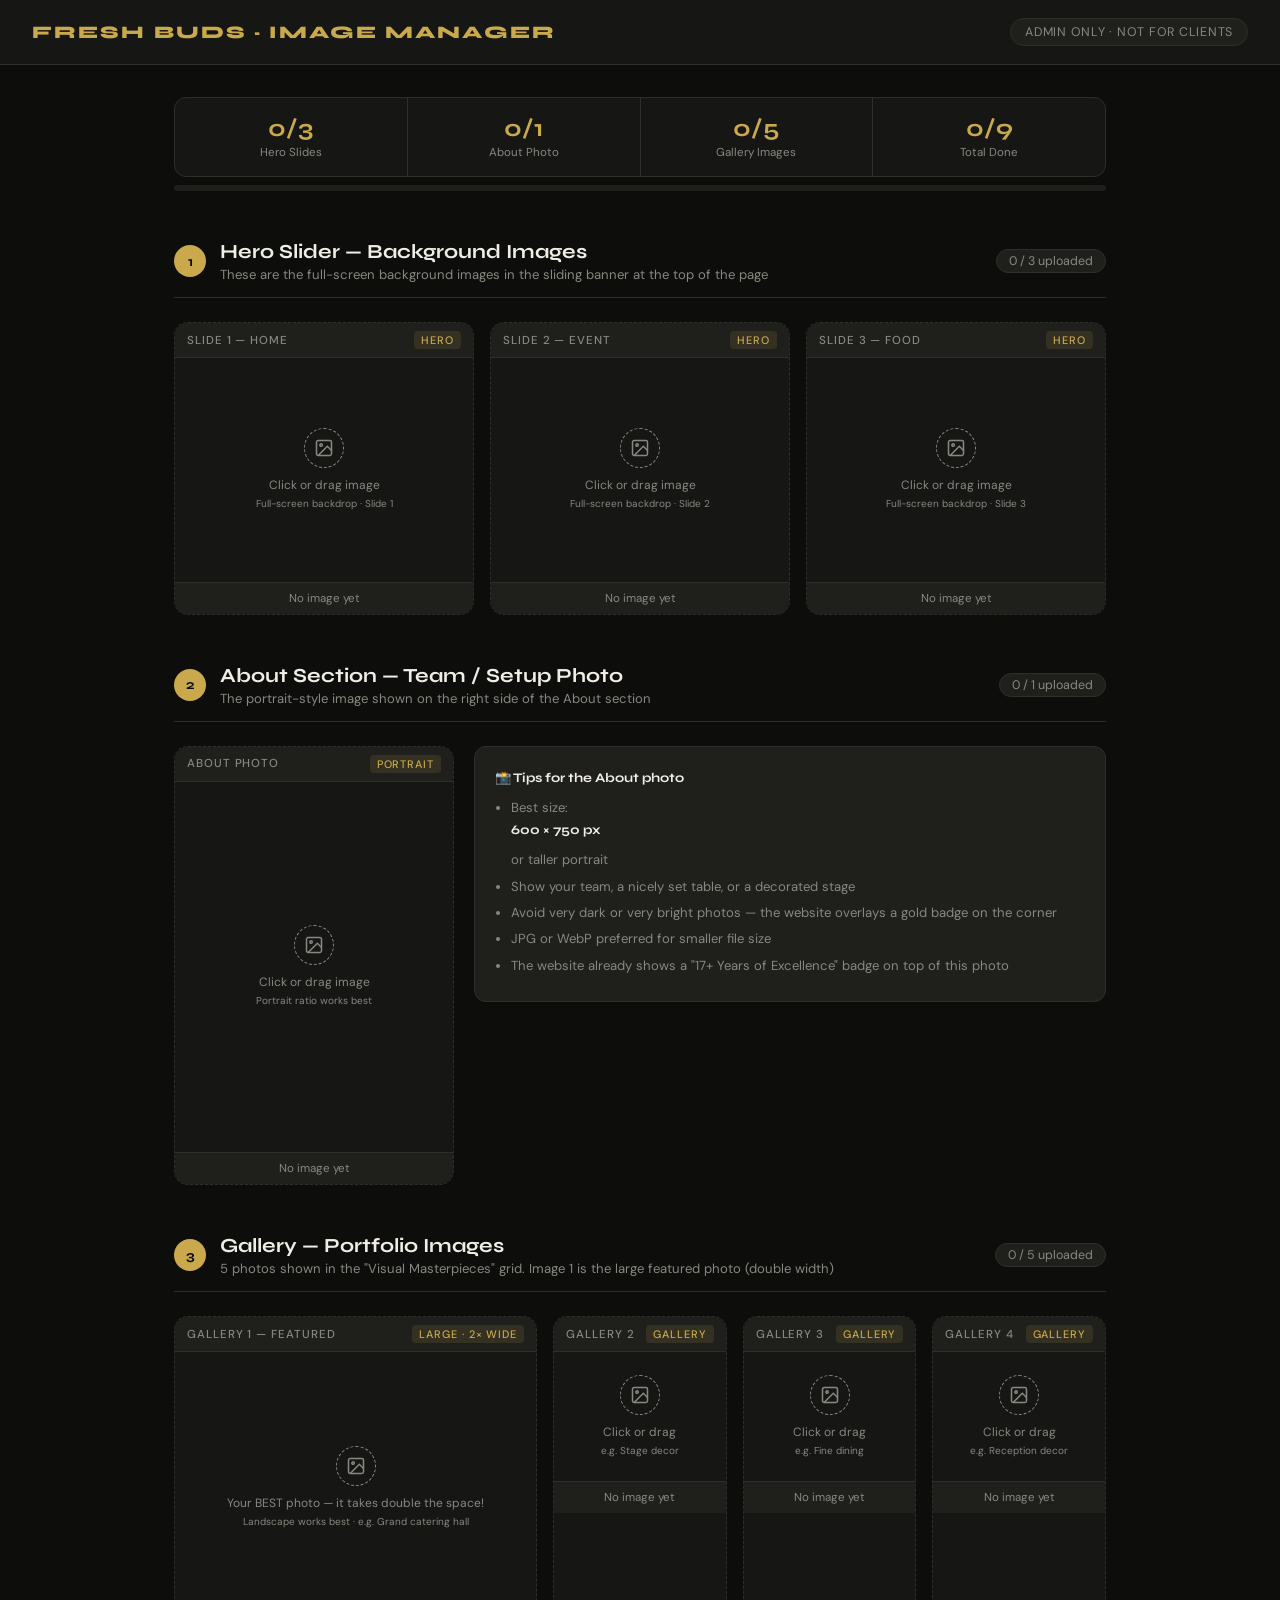
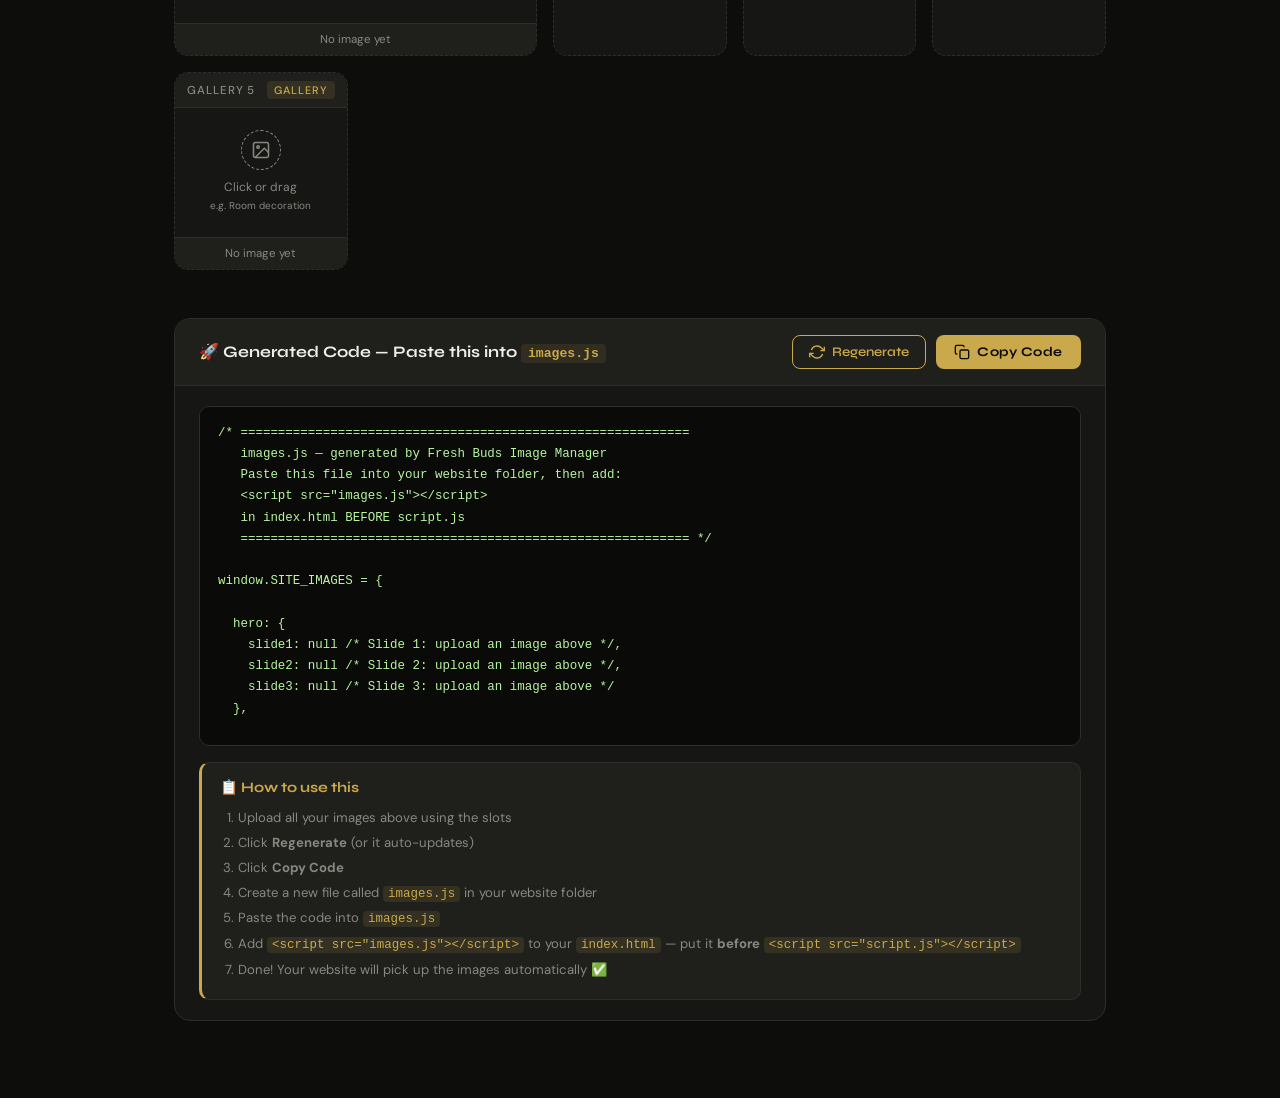
<file: admin-image-manager.html>
<!DOCTYPE html>
<html lang="en">
<head>
  <meta charset="UTF-8" />
  <meta name="viewport" content="width=device-width, initial-scale=1.0" />
  <title>Fresh Buds — Image Manager (Admin)</title>
  <link href="https://fonts.googleapis.com/css2?family=Syne:wght@400;600;700;800&family=DM+Sans:wght@300;400;500&display=swap" rel="stylesheet" />
  <style>
    *, *::before, *::after { box-sizing: border-box; margin: 0; padding: 0; }

    :root {
      --gold:      #C9A94B;
      --gold-dark: #a08530;
      --bg:        #0d0d0b;
      --surface:   #161614;
      --surface2:  #1f1f1c;
      --border:    #2e2e2a;
      --text:      #f0ede6;
      --muted:     #888880;
      --green:     #4caf82;
      --red:       #e05050;
    }

    body {
      font-family: 'DM Sans', sans-serif;
      background: var(--bg);
      color: var(--text);
      min-height: 100vh;
      padding: 0 0 80px;
    }

    /* ── Top bar ── */
    .topbar {
      background: var(--surface);
      border-bottom: 1px solid var(--border);
      padding: 18px 32px;
      display: flex;
      align-items: center;
      justify-content: space-between;
      position: sticky;
      top: 0;
      z-index: 100;
    }
    .topbar__logo {
      font-family: 'Syne', sans-serif;
      font-size: 1.1rem;
      font-weight: 800;
      letter-spacing: .12em;
      color: var(--gold);
    }
    .topbar__badge {
      background: var(--surface2);
      border: 1px solid var(--border);
      border-radius: 20px;
      padding: 5px 14px;
      font-size: .78rem;
      color: var(--muted);
      letter-spacing: .06em;
    }

    /* ── Layout ── */
    .wrapper {
      max-width: 980px;
      margin: 0 auto;
      padding: 0 24px;
    }

    /* ── Section heading ── */
    .admin-section {
      margin-top: 48px;
    }
    .admin-section__header {
      display: flex;
      align-items: center;
      gap: 14px;
      margin-bottom: 24px;
      padding-bottom: 14px;
      border-bottom: 1px solid var(--border);
    }
    .admin-section__num {
      width: 32px; height: 32px;
      background: var(--gold);
      color: #0a0a08;
      border-radius: 50%;
      display: flex; align-items: center; justify-content: center;
      font-family: 'Syne', sans-serif;
      font-size: .85rem;
      font-weight: 700;
      flex-shrink: 0;
    }
    .admin-section__title {
      font-family: 'Syne', sans-serif;
      font-size: 1.25rem;
      font-weight: 700;
      color: var(--text);
    }
    .admin-section__sub {
      font-size: .82rem;
      color: var(--muted);
      margin-top: 2px;
    }
    .admin-section__count {
      margin-left: auto;
      font-size: .78rem;
      color: var(--muted);
      background: var(--surface2);
      border: 1px solid var(--border);
      border-radius: 20px;
      padding: 3px 12px;
    }

    /* ── Upload slots grid ── */
    .slots {
      display: grid;
      gap: 16px;
    }
    .slots--3 { grid-template-columns: repeat(3, 1fr); }
    .slots--1 { grid-template-columns: 1fr; }
    .slots--5 { grid-template-columns: repeat(5, 1fr); }

    @media (max-width: 700px) {
      .slots--3, .slots--5 { grid-template-columns: repeat(2, 1fr); }
    }
    @media (max-width: 420px) {
      .slots--3, .slots--5 { grid-template-columns: 1fr; }
      .slots--1 { grid-template-columns: 1fr; }
    }

    /* ── Single upload slot ── */
    .slot {
      background: var(--surface);
      border: 1.5px dashed var(--border);
      border-radius: 14px;
      overflow: hidden;
      transition: border-color .25s;
      cursor: pointer;
      position: relative;
    }
    .slot:hover { border-color: var(--gold); }
    .slot.has-image { border-style: solid; border-color: var(--gold-dark); }

    .slot__label-bar {
      background: var(--surface2);
      padding: 8px 12px;
      font-size: .72rem;
      font-weight: 500;
      letter-spacing: .08em;
      color: var(--muted);
      text-transform: uppercase;
      border-bottom: 1px solid var(--border);
      display: flex;
      align-items: center;
      justify-content: space-between;
    }
    .slot__label-bar span.tag {
      background: rgba(201,169,75,.12);
      color: var(--gold);
      border-radius: 4px;
      padding: 2px 7px;
      font-size: .68rem;
    }

    .slot__drop {
      aspect-ratio: 4/3;
      display: flex;
      flex-direction: column;
      align-items: center;
      justify-content: center;
      gap: 8px;
      padding: 16px;
    }
    .slot--about .slot__drop { aspect-ratio: 3/4; }

    .slot__drop input[type="file"] {
      position: absolute; inset: 0; opacity: 0; cursor: pointer; width: 100%; height: 100%;
    }

    .slot__icon {
      width: 40px; height: 40px;
      border: 1.5px dashed var(--muted);
      border-radius: 50%;
      display: flex; align-items: center; justify-content: center;
      color: var(--muted);
      transition: border-color .2s, color .2s;
    }
    .slot:hover .slot__icon { border-color: var(--gold); color: var(--gold); }

    .slot__hint {
      font-size: .75rem;
      color: var(--muted);
      text-align: center;
      line-height: 1.5;
    }

    .slot__preview {
      width: 100%; height: 100%;
      object-fit: cover;
      display: block;
      position: absolute;
      inset: 0;
    }

    .slot__remove {
      position: absolute;
      top: 40px; right: 8px;
      width: 26px; height: 26px;
      background: rgba(224,80,80,.9);
      border: none;
      border-radius: 50%;
      color: #fff;
      cursor: pointer;
      display: none;
      align-items: center; justify-content: center;
      font-size: 14px;
      z-index: 10;
      transition: transform .15s;
    }
    .slot.has-image .slot__remove { display: flex; }
    .slot__remove:hover { transform: scale(1.1); }

    .slot__caption {
      padding: 8px 12px;
      font-size: .72rem;
      color: var(--muted);
      text-align: center;
      background: var(--surface2);
      border-top: 1px solid var(--border);
    }
    .slot.has-image .slot__caption { color: var(--green); }

    /* ── About section special layout ── */
    .about-layout {
      display: grid;
      grid-template-columns: 280px 1fr;
      gap: 20px;
      align-items: start;
    }
    @media (max-width: 620px) {
      .about-layout { grid-template-columns: 1fr; }
    }
    .about-note {
      background: var(--surface2);
      border: 1px solid var(--border);
      border-radius: 12px;
      padding: 20px;
      font-size: .82rem;
      color: var(--muted);
      line-height: 1.7;
    }
    .about-note strong { color: var(--text); display: block; margin-bottom: 8px; font-family: 'Syne', sans-serif; }
    .about-note ul { padding-left: 16px; }
    .about-note li { margin-bottom: 4px; }

    /* ── Output / Copy area ── */
    .output-card {
      margin-top: 48px;
      background: var(--surface);
      border: 1px solid var(--border);
      border-radius: 16px;
      overflow: hidden;
    }
    .output-card__header {
      background: var(--surface2);
      padding: 16px 24px;
      display: flex;
      align-items: center;
      justify-content: space-between;
      border-bottom: 1px solid var(--border);
    }
    .output-card__title {
      font-family: 'Syne', sans-serif;
      font-size: 1rem;
      font-weight: 700;
    }
    .output-card__actions { display: flex; gap: 10px; }

    .btn-copy {
      background: var(--gold);
      color: #0a0a08;
      border: none;
      border-radius: 8px;
      padding: 9px 18px;
      font-family: 'Syne', sans-serif;
      font-size: .82rem;
      font-weight: 700;
      cursor: pointer;
      display: flex;
      align-items: center;
      gap: 7px;
      transition: background .2s, transform .15s;
      letter-spacing: .04em;
    }
    .btn-copy:hover { background: var(--gold-dark); transform: translateY(-1px); }
    .btn-copy.copied { background: var(--green); color: #fff; }

    .btn-generate {
      background: transparent;
      color: var(--gold);
      border: 1.5px solid var(--gold);
      border-radius: 8px;
      padding: 8px 16px;
      font-family: 'Syne', sans-serif;
      font-size: .82rem;
      font-weight: 600;
      cursor: pointer;
      display: flex;
      align-items: center;
      gap: 7px;
      transition: background .2s;
    }
    .btn-generate:hover { background: rgba(201,169,75,.1); }

    .output-card__body {
      padding: 20px 24px;
    }

    .code-box {
      background: #0a0a08;
      border: 1px solid var(--border);
      border-radius: 10px;
      padding: 16px 18px;
      font-family: 'Courier New', monospace;
      font-size: .78rem;
      color: #b8f5a0;
      overflow-x: auto;
      white-space: pre;
      max-height: 340px;
      overflow-y: auto;
      line-height: 1.7;
      scrollbar-width: thin;
      scrollbar-color: var(--border) transparent;
    }

    .output-card__instructions {
      margin-top: 16px;
      background: var(--surface2);
      border: 1px solid var(--border);
      border-left: 3px solid var(--gold);
      border-radius: 10px;
      padding: 16px 18px;
    }
    .output-card__instructions h4 {
      font-family: 'Syne', sans-serif;
      font-size: .9rem;
      color: var(--gold);
      margin-bottom: 10px;
    }
    .output-card__instructions ol {
      padding-left: 18px;
      font-size: .82rem;
      color: var(--muted);
      line-height: 1.9;
    }
    .output-card__instructions code {
      background: rgba(201,169,75,.12);
      color: var(--gold);
      border-radius: 4px;
      padding: 1px 5px;
      font-size: .78rem;
    }

    /* ── Progress bar ── */
    .progress-bar {
      background: var(--surface2);
      border-radius: 20px;
      height: 6px;
      overflow: hidden;
      margin-top: 6px;
    }
    .progress-bar__fill {
      height: 100%;
      background: linear-gradient(90deg, var(--gold-dark), var(--gold));
      border-radius: 20px;
      transition: width .4s ease;
    }

    /* ── Stats strip ── */
    .stats-strip {
      display: flex;
      gap: 0;
      background: var(--surface);
      border: 1px solid var(--border);
      border-radius: 12px;
      overflow: hidden;
      margin-top: 40px;
    }
    .stat-item {
      flex: 1;
      text-align: center;
      padding: 16px 8px;
      border-right: 1px solid var(--border);
    }
    .stat-item:last-child { border-right: none; }
    .stat-item__num {
      font-family: 'Syne', sans-serif;
      font-size: 1.5rem;
      font-weight: 700;
      color: var(--gold);
    }
    .stat-item__label { font-size: .72rem; color: var(--muted); margin-top: 2px; }

    /* ── Toast ── */
    .toast {
      position: fixed;
      bottom: 28px;
      right: 28px;
      background: linear-gradient(135deg, var(--gold), var(--gold-dark));
      color: #0a0a08;
      padding: 12px 20px;
      border-radius: 10px;
      font-family: 'Syne', sans-serif;
      font-size: .84rem;
      font-weight: 600;
      box-shadow: 0 8px 30px rgba(0,0,0,.5);
      z-index: 9999;
      transform: translateY(20px);
      opacity: 0;
      transition: all .35s ease;
    }
    .toast.show { transform: translateY(0); opacity: 1; }
  </style>
</head>
<body>

  <!-- ── Top Bar ── -->
  <div class="topbar">
    <div class="topbar__logo">FRESH BUDS · IMAGE MANAGER</div>
    <div class="topbar__badge">ADMIN ONLY · NOT FOR CLIENTS</div>
  </div>

  <div class="wrapper">

    <!-- ── Stats strip ── -->
    <div class="stats-strip" style="margin-top:32px;">
      <div class="stat-item">
        <div class="stat-item__num" id="statHero">0/3</div>
        <div class="stat-item__label">Hero Slides</div>
      </div>
      <div class="stat-item">
        <div class="stat-item__num" id="statAbout">0/1</div>
        <div class="stat-item__label">About Photo</div>
      </div>
      <div class="stat-item">
        <div class="stat-item__num" id="statGallery">0/5</div>
        <div class="stat-item__label">Gallery Images</div>
      </div>
      <div class="stat-item">
        <div class="stat-item__num" id="statTotal">0/9</div>
        <div class="stat-item__label">Total Done</div>
      </div>
    </div>
    <div class="progress-bar" style="margin-top:8px;">
      <div class="progress-bar__fill" id="progressFill" style="width:0%"></div>
    </div>


    <!-- ════════════════════════════════════════
         SECTION 1 — HERO SLIDER (3 images)
    ════════════════════════════════════════ -->
    <div class="admin-section">
      <div class="admin-section__header">
        <div class="admin-section__num">1</div>
        <div>
          <div class="admin-section__title">Hero Slider — Background Images</div>
          <div class="admin-section__sub">These are the full-screen background images in the sliding banner at the top of the page</div>
        </div>
        <div class="admin-section__count" id="heroCount">0 / 3 uploaded</div>
      </div>

      <div class="slots slots--3" id="heroSlots">

        <!-- Slot H1 -->
        <div class="slot" id="slot-h1" onclick="triggerInput('input-h1')">
          <div class="slot__label-bar">
            Slide 1 — Home <span class="tag">HERO</span>
          </div>
          <div class="slot__drop">
            <input type="file" id="input-h1" accept="image/*" onchange="handleFile(this,'slot-h1','preview-h1','h1')" onclick="event.stopPropagation()" />
            <div class="slot__icon">
              <svg width="20" height="20" viewBox="0 0 24 24" fill="none" stroke="currentColor" stroke-width="1.8"><rect x="3" y="3" width="18" height="18" rx="2"/><circle cx="8.5" cy="8.5" r="1.5"/><polyline points="21 15 16 10 5 21"/></svg>
            </div>
            <div class="slot__hint">Click or drag image<br/><small>Full-screen backdrop · Slide 1</small></div>
          </div>
          <img id="preview-h1" class="slot__preview" style="display:none;" />
          <button class="slot__remove" onclick="removeFile(event,'slot-h1','preview-h1','h1')">✕</button>
          <div class="slot__caption" id="cap-h1">No image yet</div>
        </div>

        <!-- Slot H2 -->
        <div class="slot" id="slot-h2" onclick="triggerInput('input-h2')">
          <div class="slot__label-bar">
            Slide 2 — Event <span class="tag">HERO</span>
          </div>
          <div class="slot__drop">
            <input type="file" id="input-h2" accept="image/*" onchange="handleFile(this,'slot-h2','preview-h2','h2')" onclick="event.stopPropagation()" />
            <div class="slot__icon">
              <svg width="20" height="20" viewBox="0 0 24 24" fill="none" stroke="currentColor" stroke-width="1.8"><rect x="3" y="3" width="18" height="18" rx="2"/><circle cx="8.5" cy="8.5" r="1.5"/><polyline points="21 15 16 10 5 21"/></svg>
            </div>
            <div class="slot__hint">Click or drag image<br/><small>Full-screen backdrop · Slide 2</small></div>
          </div>
          <img id="preview-h2" class="slot__preview" style="display:none;" />
          <button class="slot__remove" onclick="removeFile(event,'slot-h2','preview-h2','h2')">✕</button>
          <div class="slot__caption" id="cap-h2">No image yet</div>
        </div>

        <!-- Slot H3 -->
        <div class="slot" id="slot-h3" onclick="triggerInput('input-h3')">
          <div class="slot__label-bar">
            Slide 3 — Food <span class="tag">HERO</span>
          </div>
          <div class="slot__drop">
            <input type="file" id="input-h3" accept="image/*" onchange="handleFile(this,'slot-h3','preview-h3','h3')" onclick="event.stopPropagation()" />
            <div class="slot__icon">
              <svg width="20" height="20" viewBox="0 0 24 24" fill="none" stroke="currentColor" stroke-width="1.8"><rect x="3" y="3" width="18" height="18" rx="2"/><circle cx="8.5" cy="8.5" r="1.5"/><polyline points="21 15 16 10 5 21"/></svg>
            </div>
            <div class="slot__hint">Click or drag image<br/><small>Full-screen backdrop · Slide 3</small></div>
          </div>
          <img id="preview-h3" class="slot__preview" style="display:none;" />
          <button class="slot__remove" onclick="removeFile(event,'slot-h3','preview-h3','h3')">✕</button>
          <div class="slot__caption" id="cap-h3">No image yet</div>
        </div>

      </div>
    </div>


    <!-- ════════════════════════════════════════
         SECTION 2 — ABOUT (1 image)
    ════════════════════════════════════════ -->
    <div class="admin-section">
      <div class="admin-section__header">
        <div class="admin-section__num">2</div>
        <div>
          <div class="admin-section__title">About Section — Team / Setup Photo</div>
          <div class="admin-section__sub">The portrait-style image shown on the right side of the About section</div>
        </div>
        <div class="admin-section__count" id="aboutCount">0 / 1 uploaded</div>
      </div>

      <div class="about-layout">
        <div class="slots slots--1">
          <div class="slot slot--about" id="slot-a1" onclick="triggerInput('input-a1')">
            <div class="slot__label-bar">
              About Photo <span class="tag">PORTRAIT</span>
            </div>
            <div class="slot__drop" style="aspect-ratio:3/4;">
              <input type="file" id="input-a1" accept="image/*" onchange="handleFile(this,'slot-a1','preview-a1','a1')" onclick="event.stopPropagation()" />
              <div class="slot__icon">
                <svg width="20" height="20" viewBox="0 0 24 24" fill="none" stroke="currentColor" stroke-width="1.8"><rect x="3" y="3" width="18" height="18" rx="2"/><circle cx="8.5" cy="8.5" r="1.5"/><polyline points="21 15 16 10 5 21"/></svg>
              </div>
              <div class="slot__hint">Click or drag image<br/><small>Portrait ratio works best</small></div>
            </div>
            <img id="preview-a1" class="slot__preview" style="display:none;" />
            <button class="slot__remove" onclick="removeFile(event,'slot-a1','preview-a1','a1')">✕</button>
            <div class="slot__caption" id="cap-a1">No image yet</div>
          </div>
        </div>

        <div class="about-note">
          <strong>📸 Tips for the About photo</strong>
          <ul>
            <li>Best size: <strong>600 × 750 px</strong> or taller portrait</li>
            <li>Show your team, a nicely set table, or a decorated stage</li>
            <li>Avoid very dark or very bright photos — the website overlays a gold badge on the corner</li>
            <li>JPG or WebP preferred for smaller file size</li>
            <li>The website already shows a "17+ Years of Excellence" badge on top of this photo</li>
          </ul>
        </div>
      </div>
    </div>


    <!-- ════════════════════════════════════════
         SECTION 3 — GALLERY (5 images)
    ════════════════════════════════════════ -->
    <div class="admin-section">
      <div class="admin-section__header">
        <div class="admin-section__num">3</div>
        <div>
          <div class="admin-section__title">Gallery — Portfolio Images</div>
          <div class="admin-section__sub">5 photos shown in the "Visual Masterpieces" grid. Image 1 is the large featured photo (double width)</div>
        </div>
        <div class="admin-section__count" id="galleryCount">0 / 5 uploaded</div>
      </div>

      <div class="slots slots--5" id="gallerySlots">

        <!-- G1 — large featured -->
        <div class="slot" id="slot-g1" onclick="triggerInput('input-g1')" style="grid-column: span 2;">
          <div class="slot__label-bar">
            Gallery 1 — FEATURED <span class="tag">LARGE · 2× wide</span>
          </div>
          <div class="slot__drop">
            <input type="file" id="input-g1" accept="image/*" onchange="handleFile(this,'slot-g1','preview-g1','g1')" onclick="event.stopPropagation()" />
            <div class="slot__icon">
              <svg width="20" height="20" viewBox="0 0 24 24" fill="none" stroke="currentColor" stroke-width="1.8"><rect x="3" y="3" width="18" height="18" rx="2"/><circle cx="8.5" cy="8.5" r="1.5"/><polyline points="21 15 16 10 5 21"/></svg>
            </div>
            <div class="slot__hint">Your BEST photo — it takes double the space!<br/><small>Landscape works best · e.g. Grand catering hall</small></div>
          </div>
          <img id="preview-g1" class="slot__preview" style="display:none;" />
          <button class="slot__remove" onclick="removeFile(event,'slot-g1','preview-g1','g1')">✕</button>
          <div class="slot__caption" id="cap-g1">No image yet</div>
        </div>

        <!-- G2 -->
        <div class="slot" id="slot-g2" onclick="triggerInput('input-g2')">
          <div class="slot__label-bar">Gallery 2 <span class="tag">GALLERY</span></div>
          <div class="slot__drop">
            <input type="file" id="input-g2" accept="image/*" onchange="handleFile(this,'slot-g2','preview-g2','g2')" onclick="event.stopPropagation()" />
            <div class="slot__icon">
              <svg width="20" height="20" viewBox="0 0 24 24" fill="none" stroke="currentColor" stroke-width="1.8"><rect x="3" y="3" width="18" height="18" rx="2"/><circle cx="8.5" cy="8.5" r="1.5"/><polyline points="21 15 16 10 5 21"/></svg>
            </div>
            <div class="slot__hint">Click or drag<br/><small>e.g. Stage decor</small></div>
          </div>
          <img id="preview-g2" class="slot__preview" style="display:none;" />
          <button class="slot__remove" onclick="removeFile(event,'slot-g2','preview-g2','g2')">✕</button>
          <div class="slot__caption" id="cap-g2">No image yet</div>
        </div>

        <!-- G3 -->
        <div class="slot" id="slot-g3" onclick="triggerInput('input-g3')">
          <div class="slot__label-bar">Gallery 3 <span class="tag">GALLERY</span></div>
          <div class="slot__drop">
            <input type="file" id="input-g3" accept="image/*" onchange="handleFile(this,'slot-g3','preview-g3','g3')" onclick="event.stopPropagation()" />
            <div class="slot__icon">
              <svg width="20" height="20" viewBox="0 0 24 24" fill="none" stroke="currentColor" stroke-width="1.8"><rect x="3" y="3" width="18" height="18" rx="2"/><circle cx="8.5" cy="8.5" r="1.5"/><polyline points="21 15 16 10 5 21"/></svg>
            </div>
            <div class="slot__hint">Click or drag<br/><small>e.g. Fine dining</small></div>
          </div>
          <img id="preview-g3" class="slot__preview" style="display:none;" />
          <button class="slot__remove" onclick="removeFile(event,'slot-g3','preview-g3','g3')">✕</button>
          <div class="slot__caption" id="cap-g3">No image yet</div>
        </div>

        <!-- G4 -->
        <div class="slot" id="slot-g4" onclick="triggerInput('input-g4')">
          <div class="slot__label-bar">Gallery 4 <span class="tag">GALLERY</span></div>
          <div class="slot__drop">
            <input type="file" id="input-g4" accept="image/*" onchange="handleFile(this,'slot-g4','preview-g4','g4')" onclick="event.stopPropagation()" />
            <div class="slot__icon">
              <svg width="20" height="20" viewBox="0 0 24 24" fill="none" stroke="currentColor" stroke-width="1.8"><rect x="3" y="3" width="18" height="18" rx="2"/><circle cx="8.5" cy="8.5" r="1.5"/><polyline points="21 15 16 10 5 21"/></svg>
            </div>
            <div class="slot__hint">Click or drag<br/><small>e.g. Reception decor</small></div>
          </div>
          <img id="preview-g4" class="slot__preview" style="display:none;" />
          <button class="slot__remove" onclick="removeFile(event,'slot-g4','preview-g4','g4')">✕</button>
          <div class="slot__caption" id="cap-g4">No image yet</div>
        </div>

        <!-- G5 -->
        <div class="slot" id="slot-g5" onclick="triggerInput('input-g5')">
          <div class="slot__label-bar">Gallery 5 <span class="tag">GALLERY</span></div>
          <div class="slot__drop">
            <input type="file" id="input-g5" accept="image/*" onchange="handleFile(this,'slot-g5','preview-g5','g5')" onclick="event.stopPropagation()" />
            <div class="slot__icon">
              <svg width="20" height="20" viewBox="0 0 24 24" fill="none" stroke="currentColor" stroke-width="1.8"><rect x="3" y="3" width="18" height="18" rx="2"/><circle cx="8.5" cy="8.5" r="1.5"/><polyline points="21 15 16 10 5 21"/></svg>
            </div>
            <div class="slot__hint">Click or drag<br/><small>e.g. Room decoration</small></div>
          </div>
          <img id="preview-g5" class="slot__preview" style="display:none;" />
          <button class="slot__remove" onclick="removeFile(event,'slot-g5','preview-g5','g5')">✕</button>
          <div class="slot__caption" id="cap-g5">No image yet</div>
        </div>

      </div>
    </div>


    <!-- ════════════════════════════════════════
         OUTPUT — JSON + Instructions
    ════════════════════════════════════════ -->
    <div class="output-card">
      <div class="output-card__header">
        <div class="output-card__title">
          🚀 Generated Code — Paste this into <code style="color:var(--gold);font-size:.82rem;background:rgba(201,169,75,.1);padding:2px 7px;border-radius:4px;">images.js</code>
        </div>
        <div class="output-card__actions">
          <button class="btn-generate" onclick="generateCode()">
            <svg width="16" height="16" viewBox="0 0 24 24" fill="none" stroke="currentColor" stroke-width="2"><polyline points="23 4 23 10 17 10"/><polyline points="1 20 1 14 7 14"/><path d="M3.51 9a9 9 0 0114.85-3.36L23 10M1 14l4.64 4.36A9 9 0 0020.49 15"/></svg>
            Regenerate
          </button>
          <button class="btn-copy" id="copyBtn" onclick="copyCode()">
            <svg width="16" height="16" viewBox="0 0 24 24" fill="none" stroke="currentColor" stroke-width="2"><rect x="9" y="9" width="13" height="13" rx="2" ry="2"/><path d="M5 15H4a2 2 0 0 1-2-2V4a2 2 0 0 1 2-2h9a2 2 0 0 1 2 2v1"/></svg>
            Copy Code
          </button>
        </div>
      </div>

      <div class="output-card__body">
        <div class="code-box" id="codeBox">// Upload images above and click "Regenerate" — your code will appear here.</div>

        <div class="output-card__instructions">
          <h4>📋 How to use this</h4>
          <ol>
            <li>Upload all your images above using the slots</li>
            <li>Click <strong>Regenerate</strong> (or it auto-updates)</li>
            <li>Click <strong>Copy Code</strong></li>
            <li>Create a new file called <code>images.js</code> in your website folder</li>
            <li>Paste the code into <code>images.js</code></li>
            <li>Add <code>&lt;script src="images.js"&gt;&lt;/script&gt;</code> to your <code>index.html</code> — put it <strong>before</strong> <code>&lt;script src="script.js"&gt;&lt;/script&gt;</code></li>
            <li>Done! Your website will pick up the images automatically ✅</li>
          </ol>
        </div>
      </div>
    </div>

  </div><!-- /wrapper -->

  <!-- Toast -->
  <div class="toast" id="toast"></div>

  <script>
    // ── State ──
    const imageData = {};

    function triggerInput(id) {
      document.getElementById(id).click();
    }

    function handleFile(input, slotId, previewId, key) {
      const file = input.files[0];
      if (!file) return;

      const reader = new FileReader();
      reader.onload = e => {
        const base64 = e.target.result;
        imageData[key] = { base64, name: file.name, size: file.size };

        // Show preview
        const slot    = document.getElementById(slotId);
        const preview = document.getElementById(previewId);
        const cap     = document.getElementById('cap-' + key);

        preview.src     = base64;
        preview.style.display = 'block';
        slot.classList.add('has-image');

        const kb = (file.size / 1024).toFixed(0);
        cap.textContent = `✓ ${file.name} (${kb} KB)`;

        updateStats();
        generateCode();
        showToast('Image loaded: ' + file.name);
      };
      reader.readAsDataURL(file);
    }

    function removeFile(e, slotId, previewId, key) {
      e.stopPropagation();
      delete imageData[key];

      const slot    = document.getElementById(slotId);
      const preview = document.getElementById(previewId);
      const cap     = document.getElementById('cap-' + key);
      const input   = slot.querySelector('input[type="file"]');

      preview.src = '';
      preview.style.display = 'none';
      slot.classList.remove('has-image');
      cap.textContent = 'No image yet';
      input.value = '';

      updateStats();
      generateCode();
    }

    function updateStats() {
      const hCount = ['h1','h2','h3'].filter(k => imageData[k]).length;
      const aCount = ['a1'].filter(k => imageData[k]).length;
      const gCount = ['g1','g2','g3','g4','g5'].filter(k => imageData[k]).length;
      const total  = hCount + aCount + gCount;

      document.getElementById('statHero').textContent    = hCount + '/3';
      document.getElementById('statAbout').textContent   = aCount + '/1';
      document.getElementById('statGallery').textContent = gCount + '/5';
      document.getElementById('statTotal').textContent   = total  + '/9';

      document.getElementById('heroCount').textContent    = hCount + ' / 3 uploaded';
      document.getElementById('aboutCount').textContent   = aCount + ' / 1 uploaded';
      document.getElementById('galleryCount').textContent = gCount + ' / 5 uploaded';

      document.getElementById('progressFill').style.width = Math.round(total / 9 * 100) + '%';
    }

    function generateCode() {
      const d = imageData;

      const heroLines = ['h1','h2','h3'].map((k, i) => {
        const val = d[k] ? `"${d[k].base64}"` : `null /* Slide ${i+1}: upload an image above */`;
        return `    slide${i+1}: ${val}`;
      }).join(',\n');

      const aboutLine = d['a1']
        ? `  about: "${d['a1'].base64}"`
        : `  about: null /* Upload about image above */`;

      const galleryLines = ['g1','g2','g3','g4','g5'].map((k, i) => {
        const val = d[k] ? `"${d[k].base64}"` : `null /* Gallery ${i+1}: upload above */`;
        return `    img${i+1}: ${val}`;
      }).join(',\n');

      const code =
`/* ============================================================
   images.js — generated by Fresh Buds Image Manager
   Paste this file into your website folder, then add:
   <script src="images.js"><\/script>
   in index.html BEFORE script.js
   ============================================================ */

window.SITE_IMAGES = {

  hero: {
${heroLines}
  },

${aboutLine},

  gallery: {
${galleryLines}
  }

};

/* ── Auto-apply images to the page ── */
(function applyImages() {
  const imgs = window.SITE_IMAGES;
  if (!imgs) return;

  /* Hero slides */
  const heroSlides = document.querySelectorAll('.hero-slide');
  ['slide1','slide2','slide3'].forEach((key, i) => {
    if (imgs.hero[key] && heroSlides[i]) {
      heroSlides[i].style.backgroundImage = 'url(' + imgs.hero[key] + ')';
      heroSlides[i].style.backgroundSize  = 'cover';
      heroSlides[i].style.backgroundPosition = 'center';
    }
  });

  /* About image */
  const aboutImg = document.querySelector('.about__image img');
  if (imgs.about && aboutImg) {
    aboutImg.src = imgs.about;
  }

  /* Gallery images */
  const galleryImgs = document.querySelectorAll('.gallery__item img');
  ['img1','img2','img3','img4','img5'].forEach((key, i) => {
    if (imgs.gallery[key] && galleryImgs[i]) {
      galleryImgs[i].src = imgs.gallery[key];
    }
  });
})();`;

      document.getElementById('codeBox').textContent = code;
    }

    function copyCode() {
      const code = document.getElementById('codeBox').textContent;
      navigator.clipboard.writeText(code).then(() => {
        const btn = document.getElementById('copyBtn');
        btn.classList.add('copied');
        btn.innerHTML = `<svg width="16" height="16" viewBox="0 0 24 24" fill="none" stroke="currentColor" stroke-width="2.5"><polyline points="20 6 9 17 4 12"/></svg> Copied!`;
        showToast('Code copied! Now paste it into images.js');
        setTimeout(() => {
          btn.classList.remove('copied');
          btn.innerHTML = `<svg width="16" height="16" viewBox="0 0 24 24" fill="none" stroke="currentColor" stroke-width="2"><rect x="9" y="9" width="13" height="13" rx="2" ry="2"/><path d="M5 15H4a2 2 0 0 1-2-2V4a2 2 0 0 1 2-2h9a2 2 0 0 1 2 2v1"/></svg> Copy Code`;
        }, 3000);
      });
    }

    function showToast(msg) {
      const t = document.getElementById('toast');
      t.textContent = msg;
      t.classList.add('show');
      clearTimeout(t._timer);
      t._timer = setTimeout(() => t.classList.remove('show'), 3200);
    }

    // Init
    generateCode();
    updateStats();
  </script>
</body>
</html>
</file>
